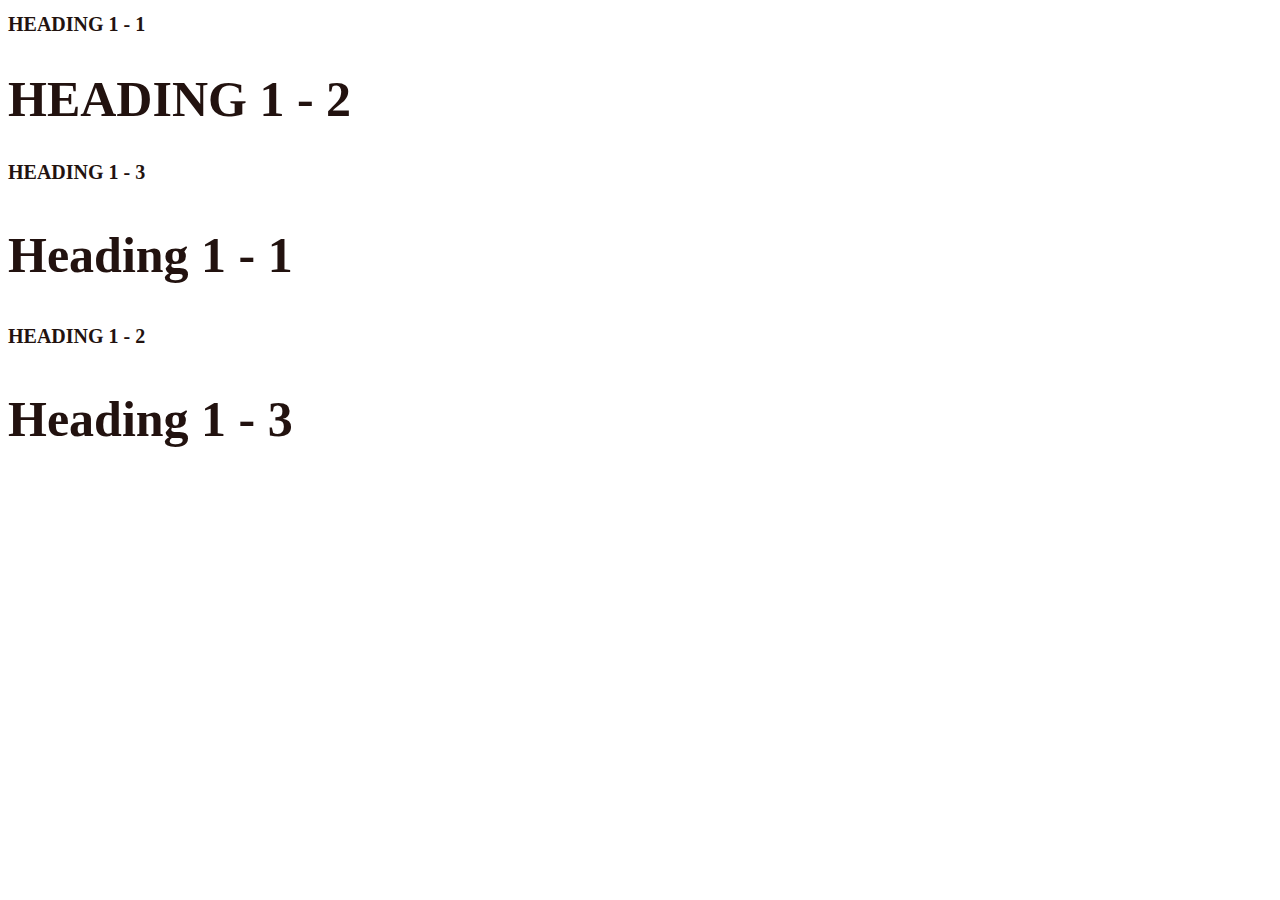
<file: styles-test.html>
<!DOCTYPE html>
<html>
<head>
	<meta charset="utf-8">
	<meta name="viewport" content="width=device-width, initial-scale=1">
	<title>Sam's style test</title>
<link rel="stylesheet" type="text/css" href="CSS/test.css">
</head>
<body>

<h1 class="uppercase">Heading 1 - 1</h1>
<h1 class="big uppercase">Heading 1 - 2</h1>
<h1 class="uppercase">Heading 1 - 3</h1>
<h2 class="big">Heading 1 - 1</h2>
<h2 class="uppercase">Heading 1 - 2</h2>
<h2 class="big">Heading 1 - 3</h2>

</body>
</html>
</file>
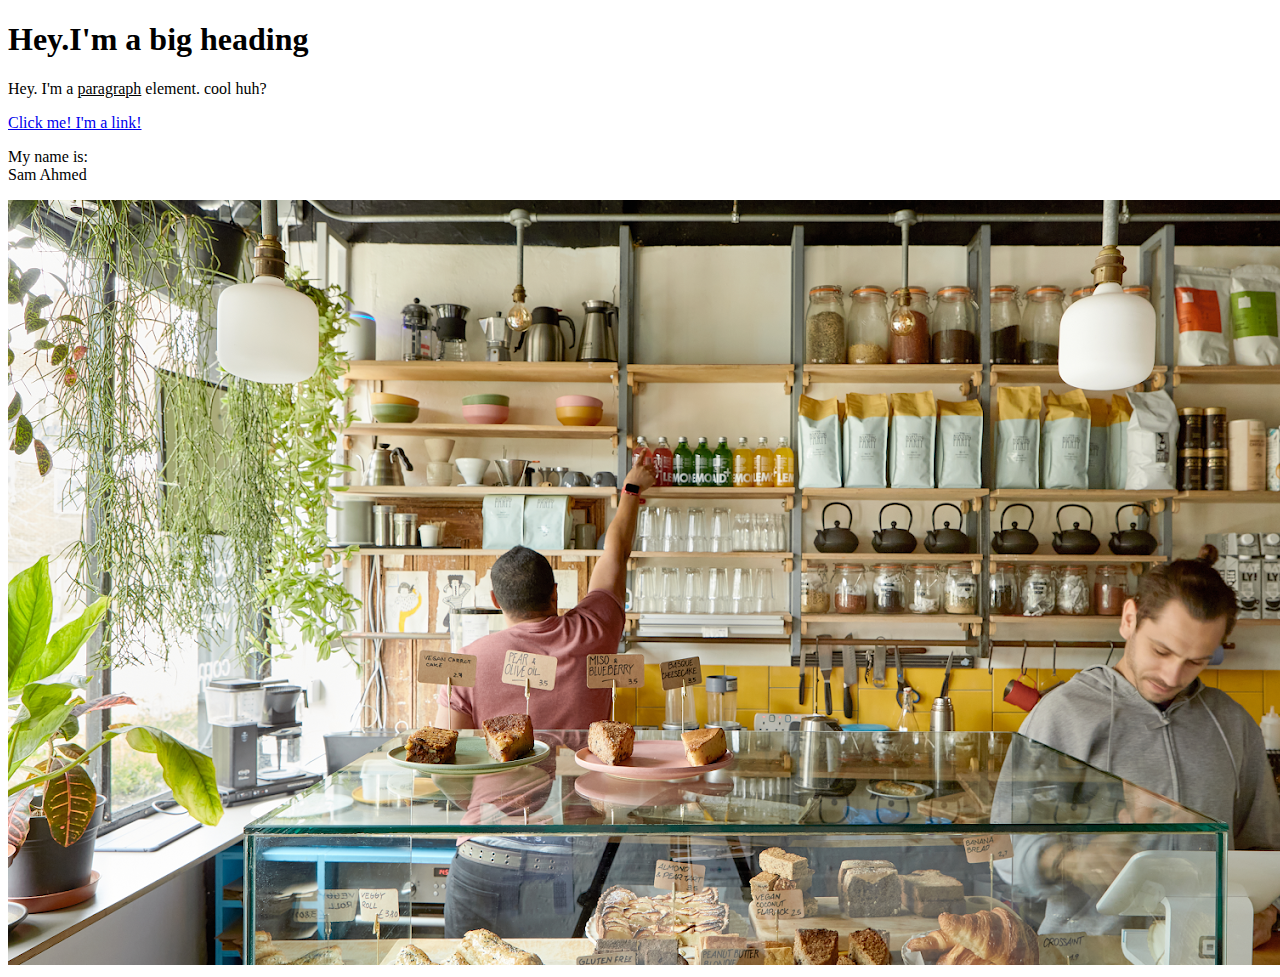
<file: test.html>
<!DOCTYPE html>
<html>
<head>
	<title>Test page</title>
</head>
<body>
	<h1>Hey.I'm a big heading</h1> 
	<p>Hey. I'm a <u>paragraph</u> element. cool huh? </p>
	<a href="https://google.com" target="_blank" title="Let's go to google">Click me! I'm a link!</a>
	<p>My name is:<br>
	Sam Ahmed</p>
	<img src="img/cafe.jpeg">
</body>
</html>
</file>
<file: CSS/test.css>
h1{
	font-size: 20px;
	color: #22120F;
}

h2{
	font-size: 20px;
	color: #22120F;
}

.big{
	font-size: 50px;
}

.uppercase{
	text-transform: uppercase;
}
</file>
